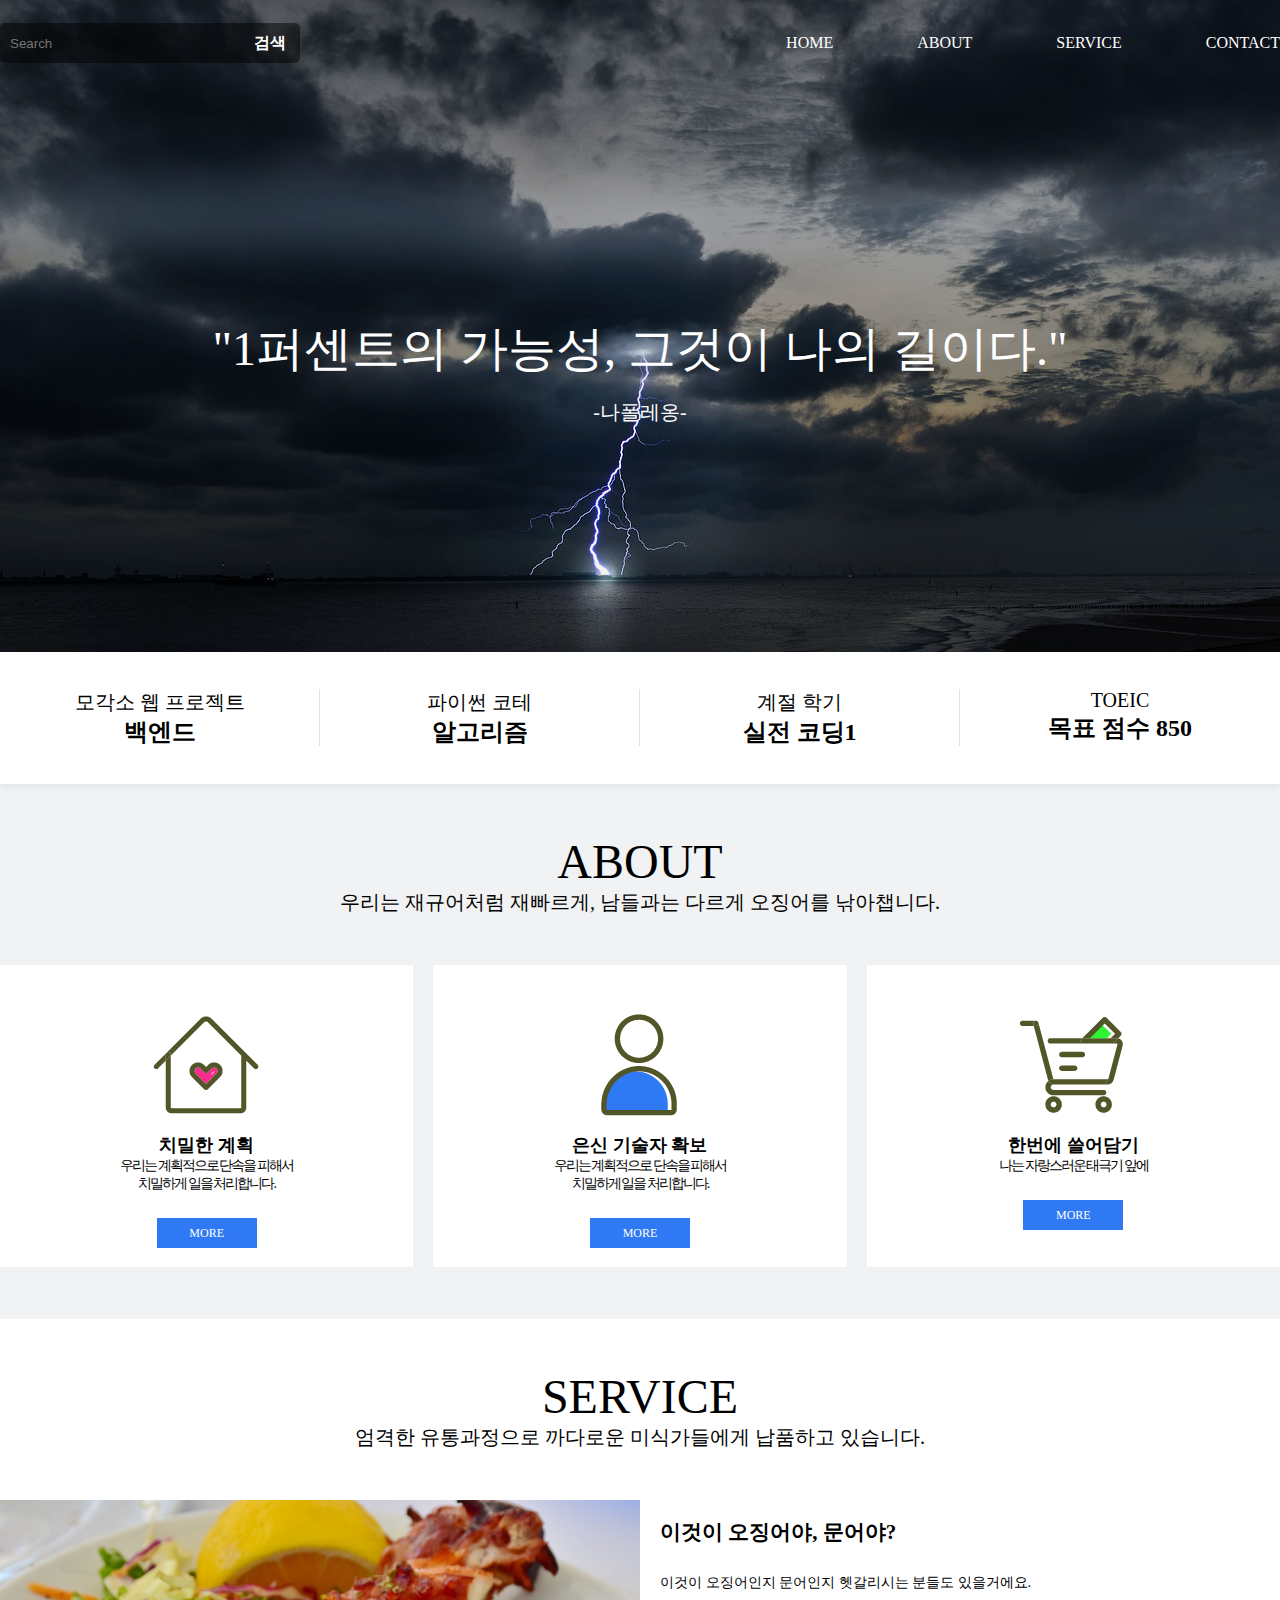
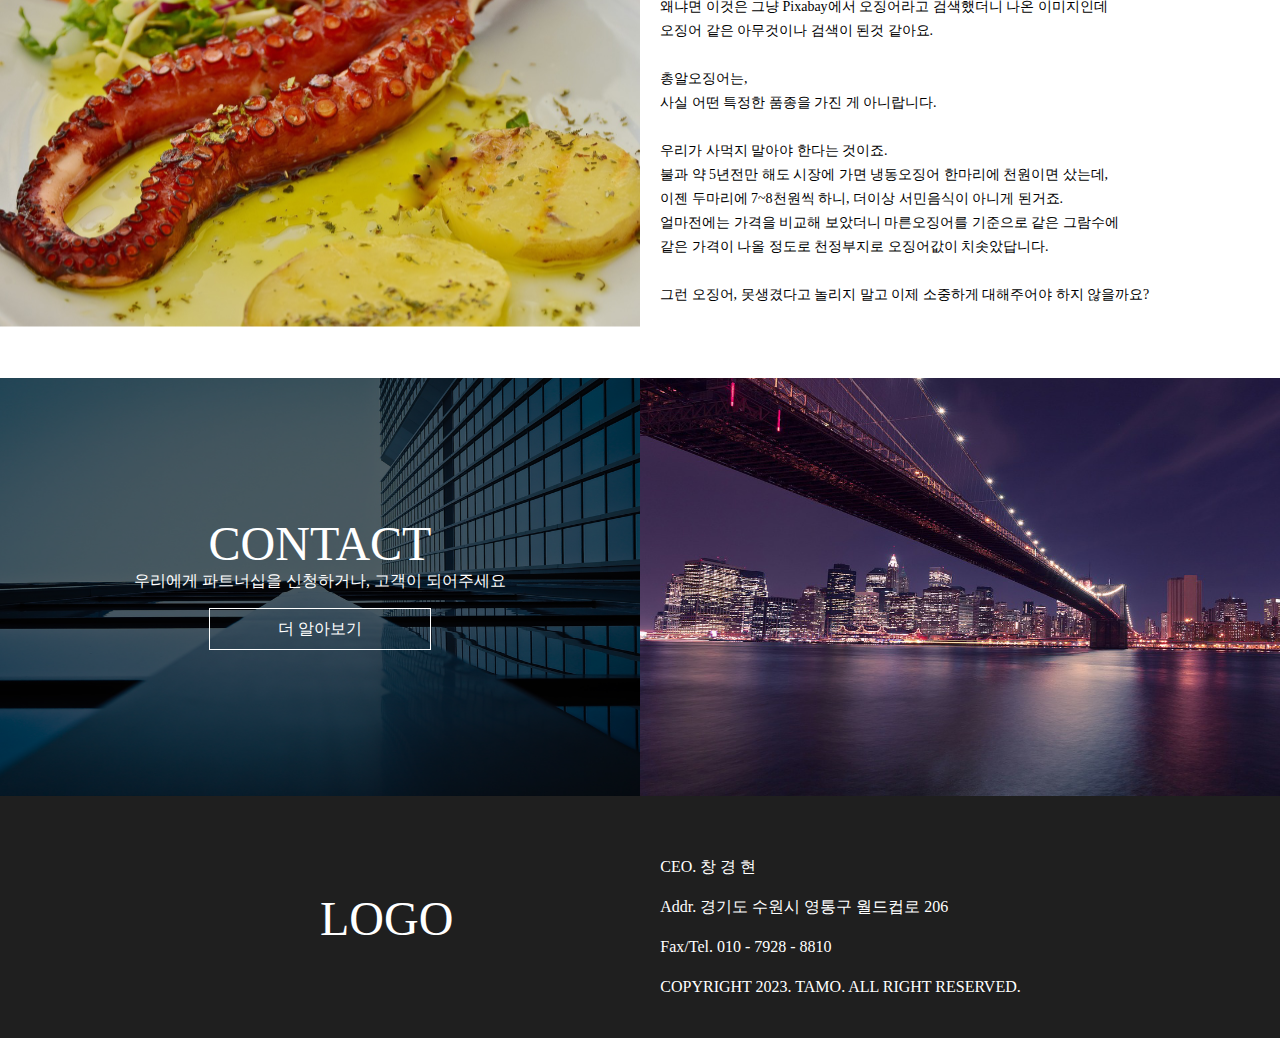
<file: html-css-practice (basic)/index.html>
<!DOCTYPE html>
<html lang="en">

<head>
    <meta charset="UTF-8">
    <meta name="viewport" content="width=device-width, initial-scale=1.0">
    <link rel="stylesheet" type="text/css" href="index.css">
    <title>Document</title>
</head>

<body>
    <div class="wrap">
        <div class="intro_bg">
            <div class="header">
                <div class="searchArea">
                    <form>
                        <input type="search" placeholder="Search">
                        <span>검색</span>
                    </form>
                </div>
                <ul class="nav">
                    <li><a href="#">HOME</a></li>
                    <li><a href="#">ABOUT</a></li>
                    <li><a href="#">SERVICE</a></li>
                    <li><a href="#">CONTACT</a></li>
                </ul>
            </div>
            <div class="intro_text">
                <h1>"1퍼센트의 가능성, 그것이 나의 길이다."</h1>
                <br>
                <h4 class="contents1">-나폴레옹-</h4>
            </div>
        </div>
        <!--intro end-->
        <div class="amount">
            <ul>
                <li>
                    <div>
                        <div class = "contents1">
                            모각소 웹 프로젝트
                        </div>
                        <div class = "contents2">
                            백엔드
                        </div>
                    </div>
                </li>
                <li>
                    <div>
                        <div class = "contents1">
                            파이썬 코테
                        </div>
                        <div class = "contents2">
                            알고리즘
                        </div>
                    </div>
                </li>
                <li>
                    <div>
                        <div class = "contents1">
                            계절 학기
                        </div>
                        <div class = "contents2">
                            실전 코딩1
                        </div>
                    </div>
                </li>
                <li>
                    <div>
                        <div class = "contents1">
                            TOEIC
                        </div>
                        <div class = "contents2">
                            목표 점수 850
                        </div>
                    </div>
                </li>
            </ul>
        </div>
        <!--amount end-->
        <div class="main_text0">
            <h1>ABOUT</h1>
            <div class = "contents1">우리는 재규어처럼 재빠르게, 남들과는 다르게 오징어를 낚아챕니다.</div>
            <ul class ="icons">
                <li>
                    <div class = "icon_img">
                        <img src="Icon/component (6).png" alt = "home">
                    </div>
                    <div class="contents1_bold">치밀한 계획</div>
                    <div class="contents3">
                        우리는 계획적으로 단속을 피해서 치밀하게 일을 처리합니다.
                    </div>
                    <div class = "more">
                        MORE
                    </div>
                </li>
                <li>
                    <div class = "icon_img">
                        <img src="Icon/component (3).png" alt = "home">
                    </div>
                    <div class="contents1_bold">은신 기술자 확보</div>
                    <div class="contents3">
                        우리는 계획적으로 단속을 피해서 치밀하게 일을 처리합니다.
                    </div>
                    <div class = "more">
                        MORE
                    </div>
                </li>
                <li>
                    <div class = "icon_img">
                        <img src="Icon/component (4).png" alt = "home">
                    </div>
                    <div class="contents1_bold">한번에 쓸어담기</div>
                    <div class="contents3">
                        나는 자랑스러운 태극기 앞에
                    </div>
                    <div class = "more">
                        MORE
                    </div>
                </li>
            </ul>
        </div>
        <!--main_text0 end-->
        <div class ="main_text1">
            <h1>SERVICE</h1>
            <div class ="contents1">
                엄격한 유통과정으로 까다로운 미식가들에게 납품하고 있습니다.
            </div>
            <div class="service">
                <div class ="food_photo">
                    <img src="Icon/component (5).png" alt ="pictures">
                </div>
                <div class = "contents3">
                    <h2>이것이 오징어야, 문어야?</h2>

                    이것이 오징어인지 문어인지 헷갈리시는 분들도 있을거에요. 
                    <br>왜냐면 이것은 그냥 Pixabay에서 오징어라고 검색했더니 나온 이미지인데 
                    <br>오징어 같은 아무것이나 검색이 된것 같아요. 
                    <br>
                    <br>총알오징어는, 
                    <br>사실 어떤 특정한 품종을 가진 게 아니랍니다. 
                    <br>
                    <br>우리가 사먹지 말아야 한다는 것이죠. 
                    <br>불과 약 5년전만 해도 시장에 가면 냉동오징어 한마리에 천원이면 샀는데, 
                    <br>이젠 두마리에 7~8천원씩 하니, 더이상 서민음식이 아니게 된거죠. 
                    <br>얼마전에는 가격을 비교해 보았더니 마른오징어를 기준으로 같은 그람수에 
                    <br>같은 가격이 나올 정도로 천정부지로 오징어값이 치솟았답니다. 
                    <br>
                    <br>그런 오징어, 못생겼다고 놀리지 말고 이제 소중하게 대해주어야 하지 않을까요?
                
                </div>
            </div>
        </div>
        <!--main text1 end-->
        <div class ="main_text2">
            <ul>
                <li>
                    <div><h1>CONTACT</h1></div>
                    <div>우리에게 파트너십을 신청하거나, 고객이 되어주세요</div>
                    <div class = "more2">
                        더 알아보기
                    </div>
                </li>
                <li></li>
            </ul>
        </div>
        <!--main text2 end-->
        <footer>
            <div>
                LOGO
            </div>
            <div>
                CEO. 창 경 현 
                <br>Addr. 경기도 수원시 영통구 월드컵로 206 
                <br>Fax/Tel. 010 - 7928 - 8810
                <br>COPYRIGHT 2023. TAMO. ALL RIGHT RESERVED.
            </div>
        </footer>
    </div>
</body>

</html>
</file>
<file: html-css-practice (basic)/index.css>
@font-face {
    src: url("fonts/NotoSansKR-Bold.otf");
    font-family: "mine"
}

#font1 {
    font-family: "mine";
}


* {
    list-style: none;
    text-decoration: none;
    border-collapse: collapse;
    margin: 0px;
    padding: 0px;
    color: black;
}

h1 {
    font-size: 48px;
    font-weight: 100;
}

.contents1 {
    font-size: 20px;
    font-weight: lighter;
}

.contents1_bold{
    font-size: 18px;
    font-weight: bold;
}

.contents2{
    font-weight: bolder;
    font-size: 24px;
}

.contents3{
    font-size: 14px;
    font-weight: 100;
}

.intro_bg {
    background-image: url("Icon/component\ \(2\).png");
    width: 100%;
    height: 718px;
}

.searchArea {
    width: 300px;
    height: 40px;
    background: rgba(0, 0, 0, 0.5);
    border-radius: 5px;
    align-self: center;
}

.searchArea>form>input {
    border: none;
    width: 250px;
    height: 40px;
    background-color: rgba(0, 0, 0, 0.0);
    color: #fff;
    padding-left: 10px;
}

.searchArea>form>span {
    width: 50px;
    color: #fff;
    font-weight: bold;
    cursor: pointer;
}


.header {
    display: flex;
    width: 1280px;
    height: 86px;
    margin: auto;
}

.nav {
    display: flex;
    width: calc(1280px - 300px);
    justify-content: flex-end;
    align-items: center;

}

.nav>li {
    margin-left: 84px;

    >a {
        color: #fff;
    }

}

.intro_text {
    width: 100%;
    margin: 231px auto;
    text-align: center;
    align-self: center;

}

.intro_text>h1,
.intro_text>h4 {
    color: #fff;
}

.amount {
    position: relative;
    top: -66px;
    display: flex;
    width: 1280px;
    background: white;
    box-shadow: 0px 0px 10px rgba(0, 0, 0, 0.1);
    margin: auto;

    >ul {
        display: flex;
        justify-content: space-around;
        height: 132px;
        flex: 1;

        >li {
            flex: 1;

            >div {

                text-align: center;
                height: 57px;
                margin-top: 37px;
            }
        }

        >li:not(:last-child)>div {
            border-right: 1px solid #E1E1E1
        }
    }

}

.main_text0{
    width: 100%;
    height: 601px;
    background-color: #f1f2f3;
    margin-top: -132px;
    text-align: center;

    > h1{
        padding-top: 116px;
    }
}

.icons{
    margin: auto;
    display: flex;
    gap: 20px;
    width: 1280px;
    >li{
        background-color: white;
        margin-top: 49px;
        flex:1;
        height: 302px;
        > .icon_img{
            margin-top: 36px;
        }
    }

    .contents3{
        margin: auto;
        width: 180px;
        letter-spacing: -2px;
    }

    .more {
        width:100px;
        height:  30px;
        background: #2F7AF4;
        color: #fff;
        margin: 25px auto 27px;
        line-height: 30px;
        font-size: 12px;
    }
}

.main_text1{
    width: 100%;
    height: 659px;
    text-align: center;
    > h1 {
        padding-top: 50px;
    }

    .service {
        width: 1280px;
        display: flex;
        margin: 49px auto;
        height: 427px;
    }

    .contents3 {
        > h2{
            margin-bottom: 27px;
        }
        line-height: 24px;
        text-align: start;
        padding: 20px;

    }
}

.main_text2{
    width: 100%;
    height: 418px;
    background-image: url("Icon/component.png");
    background-size: 100% 418px;

    > ul{
        display: flex;
        padding-top: 138px;
        > li{
            flex:1;
            text-align: center;
            > div{
                >h1{color:#fff}
                color:#fff
            }
        }
    }
}

.more2{
    width: 220px;
    height:  40px;
    border: 1px solid #fff;
    line-height: 40px;
    cursor: pointer;
    margin: 16px auto;
}

footer{
    background-color: #1f1f1f;
    display: flex;

    > div:first-child{
        font-size: 48px;
        font-weight: 100;
        flex:1;
        text-align: center;
        color: white;
        margin: 95px 207px 92px 320px;

    }
    > div:last-child{
        flex:9;
        color:white;
        line-height: 40px;
        margin-top: 51px;
    }
}
</file>
